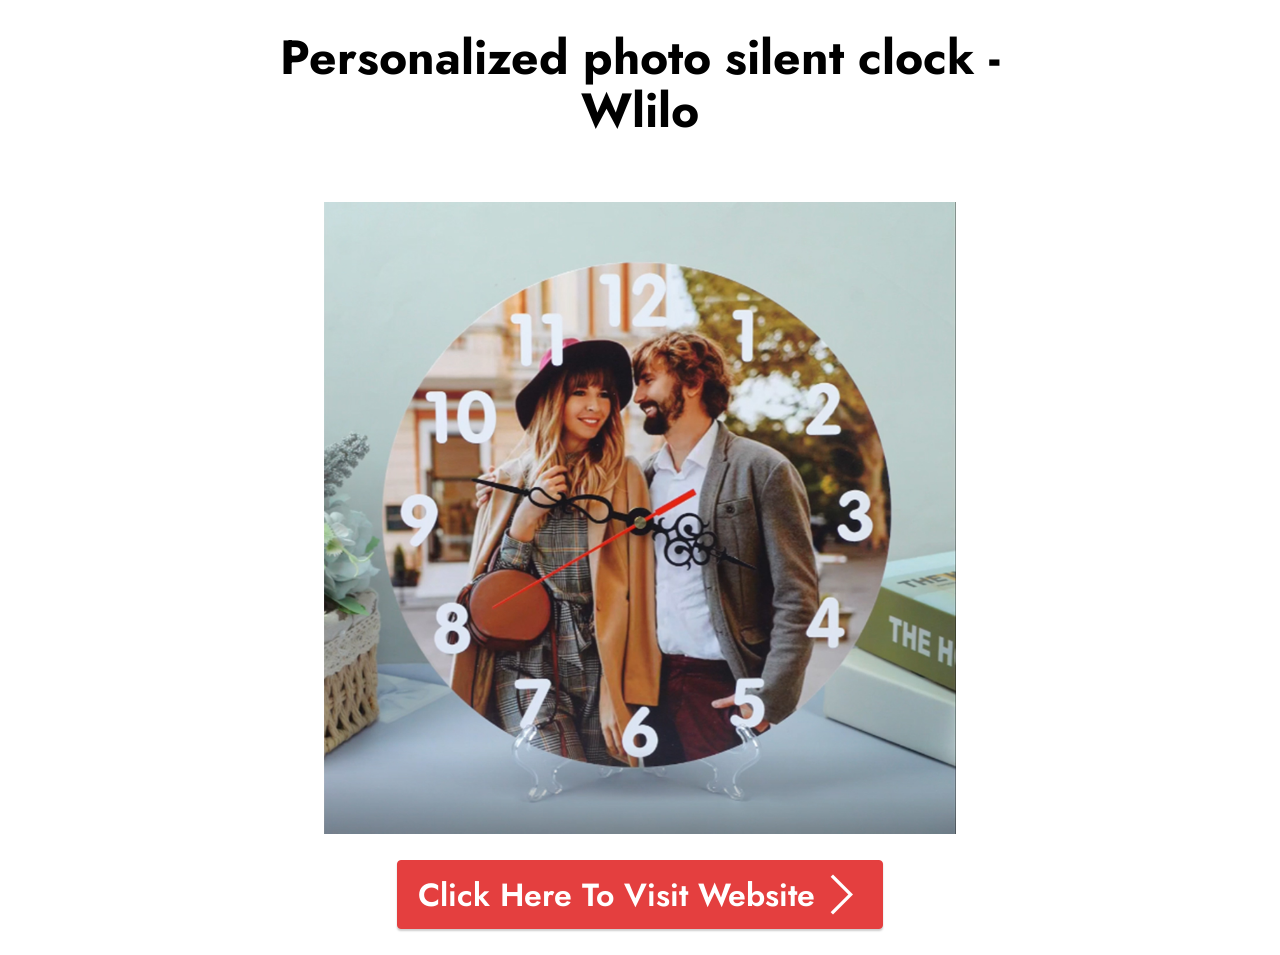
<file: index.html>
<!DOCTYPE html>
<html  >
<head>
  <!-- Site made with Mobirise Website Builder v5.8.14, https://mobirise.com -->
  <meta charset="UTF-8">
  <meta http-equiv="X-UA-Compatible" content="IE=edge">
  <meta name="generator" content="Mobirise v5.8.14, mobirise.com">
  <meta name="viewport" content="width=device-width, initial-scale=1, minimum-scale=1">
  <link rel="shortcut icon" href="assets/images/logo5.png" type="image/x-icon">
  <meta name="description" content="">
  
  
  <title>Home</title>
  <link rel="stylesheet" href="assets/web/assets/mobirise-icons2/mobirise2.css">
  <link rel="stylesheet" href="assets/bootstrap/css/bootstrap.min.css">
  <link rel="stylesheet" href="assets/bootstrap/css/bootstrap-grid.min.css">
  <link rel="stylesheet" href="assets/bootstrap/css/bootstrap-reboot.min.css">
  <link rel="stylesheet" href="assets/theme/css/style.css">
  <link rel="preload" href="https://fonts.googleapis.com/css?family=Jost:100,200,300,400,500,600,700,800,900,100i,200i,300i,400i,500i,600i,700i,800i,900i&display=swap" as="style" onload="this.onload=null;this.rel='stylesheet'">
  <noscript><link rel="stylesheet" href="https://fonts.googleapis.com/css?family=Jost:100,200,300,400,500,600,700,800,900,100i,200i,300i,400i,500i,600i,700i,800i,900i&display=swap"></noscript>
  <link rel="preload" as="style" href="assets/mobirise/css/mbr-additional.css"><link rel="stylesheet" href="assets/mobirise/css/mbr-additional.css" type="text/css">

  
  
  
</head>
<body>
  
  <section data-bs-version="5.1" class="info1 cid-tw03SV1Bgq" id="info1-0">
    

    
    
    <div class="align-center container">
        <div class="row justify-content-center">
            <div class="col-12 col-lg-8">
                <h3 class="mbr-section-title mb-4 mbr-fonts-style display-2"><strong>Personalized photo silent clock - Wlilo</strong></h3>
                
                
            </div>
        </div>
    </div>
</section>

<section data-bs-version="5.1" class="header10 cid-tw03XcA9qH" id="header10-1">

    

    
    

    <div class="align-center container-fluid">
        <div class="row justify-content-center">
            <div class="col-md-12 col-lg-9">
                
                
                
                <div class="image-wrap mt-4">
                    <a href="https://www.wlilo.com/SKU155"><img src="assets/images/willio.jpg
				" alt="Mobirise Website Builder" title=""></a>
                </div>
            </div>
        </div>
    </div>
</section>

<section data-bs-version="5.1" class="info3 cid-tw04Db3pDw" id="info3-2">

    

    
    

    <div class="container">
        <div class="row justify-content-center">
            <div class="card col-12 col-lg-10">
                <div class="card-wrapper">
                    <div class="card-box align-center">
                        
                        
                        <div class="mbr-section-btn mt-3"><a class="btn btn-secondary display-5" href="https://www.wlilo.com/SKU155"><span class="mobi-mbri mobi-mbri-arrow-next mbr-iconfont mbr-iconfont-btn"></span>Click Here To Visit Website</a></div>
                    </div>
                </div>
            </div>
        </div>
    </div>
  
  
</body>
</html>
</file>
<file: assets/web/assets/mobirise-icons2/mobirise2.css>
@font-face {
  font-family: 'Moririse2';
  font-display: swap;
  src:  url('mobirise2.eot?f2bix4');
  src:  url('mobirise2.eot?f2bix4#iefix') format('embedded-opentype'),
    url('mobirise2.ttf?f2bix4') format('truetype'),
    url('mobirise2.woff?f2bix4') format('woff'),
    url('mobirise2.svg?f2bix4#mobirise2') format('svg');
  font-weight: normal;
  font-style: normal;
}

[class^="mobi-"], [class*=" mobi-"] {
  /* use !important to prevent issues with browser extensions that change fonts */
  font-family: 'Moririse2' !important;
  speak: none;
  font-style: normal;
  font-weight: normal;
  font-variant: normal;
  text-transform: none;
  line-height: 1;

  /* Better Font Rendering =========== */
  -webkit-font-smoothing: antialiased;
  -moz-osx-font-smoothing: grayscale;
}

.mobi-mbri-add-submenu:before {
  content: "\e900";
}
.mobi-mbri-alert:before {
  content: "\e901";
}
.mobi-mbri-align-center:before {
  content: "\e902";
}
.mobi-mbri-align-justify:before {
  content: "\e903";
}
.mobi-mbri-align-left:before {
  content: "\e904";
}
.mobi-mbri-align-right:before {
  content: "\e905";
}
.mobi-mbri-android:before {
  content: "\e906";
}
.mobi-mbri-apple:before {
  content: "\e907";
}
.mobi-mbri-arrow-down:before {
  content: "\e908";
}
.mobi-mbri-arrow-next:before {
  content: "\e909";
}
.mobi-mbri-arrow-prev:before {
  content: "\e90a";
}
.mobi-mbri-arrow-up:before {
  content: "\e90b";
}
.mobi-mbri-bold:before {
  content: "\e90c";
}
.mobi-mbri-bookmark:before {
  content: "\e90d";
}
.mobi-mbri-bootstrap:before {
  content: "\e90e";
}
.mobi-mbri-briefcase:before {
  content: "\e90f";
}
.mobi-mbri-browse:before {
  content: "\e910";
}
.mobi-mbri-bulleted-list:before {
  content: "\e911";
}
.mobi-mbri-calendar:before {
  content: "\e912";
}
.mobi-mbri-camera:before {
  content: "\e913";
}
.mobi-mbri-cart-add:before {
  content: "\e914";
}
.mobi-mbri-cart-full:before {
  content: "\e915";
}
.mobi-mbri-cash:before {
  content: "\e916";
}
.mobi-mbri-change-style:before {
  content: "\e917";
}
.mobi-mbri-chat:before {
  content: "\e918";
}
.mobi-mbri-clock:before {
  content: "\e919";
}
.mobi-mbri-close:before {
  content: "\e91a";
}
.mobi-mbri-cloud:before {
  content: "\e91b";
}
.mobi-mbri-code:before {
  content: "\e91c";
}
.mobi-mbri-contact-form:before {
  content: "\e91d";
}
.mobi-mbri-credit-card:before {
  content: "\e91e";
}
.mobi-mbri-cursor-click:before {
  content: "\e91f";
}
.mobi-mbri-cust-feedback:before {
  content: "\e920";
}
.mobi-mbri-database:before {
  content: "\e921";
}
.mobi-mbri-delivery:before {
  content: "\e922";
}
.mobi-mbri-desktop:before {
  content: "\e923";
}
.mobi-mbri-devices:before {
  content: "\e924";
}
.mobi-mbri-down:before {
  content: "\e925";
}
.mobi-mbri-download-2:before {
  content: "\e926";
}
.mobi-mbri-download:before {
  content: "\e927";
}
.mobi-mbri-drag-n-drop-2:before {
  content: "\e928";
}
.mobi-mbri-drag-n-drop:before {
  content: "\e929";
}
.mobi-mbri-edit-2:before {
  content: "\e92a";
}
.mobi-mbri-edit:before {
  content: "\e92b";
}
.mobi-mbri-error:before {
  content: "\e92c";
}
.mobi-mbri-extension:before {
  content: "\e92d";
}
.mobi-mbri-features:before {
  content: "\e92e";
}
.mobi-mbri-file:before {
  content: "\e92f";
}
.mobi-mbri-flag:before {
  content: "\e930";
}
.mobi-mbri-folder:before {
  content: "\e931";
}
.mobi-mbri-gift:before {
  content: "\e932";
}
.mobi-mbri-github:before {
  content: "\e933";
}
.mobi-mbri-globe-2:before {
  content: "\e934";
}
.mobi-mbri-globe:before {
  content: "\e935";
}
.mobi-mbri-growing-chart:before {
  content: "\e936";
}
.mobi-mbri-hearth:before {
  content: "\e937";
}
.mobi-mbri-help:before {
  content: "\e938";
}
.mobi-mbri-home:before {
  content: "\e939";
}
.mobi-mbri-hot-cup:before {
  content: "\e93a";
}
.mobi-mbri-idea:before {
  content: "\e93b";
}
.mobi-mbri-image-gallery:before {
  content: "\e93c";
}
.mobi-mbri-image-slider:before {
  content: "\e93d";
}
.mobi-mbri-info:before {
  content: "\e93e";
}
.mobi-mbri-italic:before {
  content: "\e93f";
}
.mobi-mbri-key:before {
  content: "\e940";
}
.mobi-mbri-laptop:before {
  content: "\e941";
}
.mobi-mbri-layers:before {
  content: "\e942";
}
.mobi-mbri-left-right:before {
  content: "\e943";
}
.mobi-mbri-left:before {
  content: "\e944";
}
.mobi-mbri-letter:before {
  content: "\e945";
}
.mobi-mbri-like:before {
  content: "\e946";
}
.mobi-mbri-link:before {
  content: "\e947";
}
.mobi-mbri-lock:before {
  content: "\e948";
}
.mobi-mbri-login:before {
  content: "\e949";
}
.mobi-mbri-logout:before {
  content: "\e94a";
}
.mobi-mbri-magic-stick:before {
  content: "\e94b";
}
.mobi-mbri-map-pin:before {
  content: "\e94c";
}
.mobi-mbri-menu:before {
  content: "\e94d";
}
.mobi-mbri-mobile-2:before {
  content: "\e94e";
}
.mobi-mbri-mobile-horizontal:before {
  content: "\e94f";
}
.mobi-mbri-mobile:before {
  content: "\e950";
}
.mobi-mbri-mobirise:before {
  content: "\e951";
}
.mobi-mbri-more-horizontal:before {
  content: "\e952";
}
.mobi-mbri-more-vertical:before {
  content: "\e953";
}
.mobi-mbri-music:before {
  content: "\e954";
}
.mobi-mbri-new-file:before {
  content: "\e955";
}
.mobi-mbri-numbered-list:before {
  content: "\e956";
}
.mobi-mbri-opened-folder:before {
  content: "\e957";
}
.mobi-mbri-pages:before {
  content: "\e958";
}
.mobi-mbri-paper-plane:before {
  content: "\e959";
}
.mobi-mbri-paperclip:before {
  content: "\e95a";
}
.mobi-mbri-phone:before {
  content: "\e95b";
}
.mobi-mbri-photo:before {
  content: "\e95c";
}
.mobi-mbri-photos:before {
  content: "\e95d";
}
.mobi-mbri-pin:before {
  content: "\e95e";
}
.mobi-mbri-play:before {
  content: "\e95f";
}
.mobi-mbri-plus:before {
  content: "\e960";
}
.mobi-mbri-preview:before {
  content: "\e961";
}
.mobi-mbri-print:before {
  content: "\e962";
}
.mobi-mbri-protect:before {
  content: "\e963";
}
.mobi-mbri-question:before {
  content: "\e964";
}
.mobi-mbri-quote-left:before {
  content: "\e965";
}
.mobi-mbri-quote-right:before {
  content: "\e966";
}
.mobi-mbri-redo:before {
  content: "\e967";
}
.mobi-mbri-refresh:before {
  content: "\e968";
}
.mobi-mbri-responsive-2:before {
  content: "\e969";
}
.mobi-mbri-responsive:before {
  content: "\e96a";
}
.mobi-mbri-right:before {
  content: "\e96b";
}
.mobi-mbri-rocket:before {
  content: "\e96c";
}
.mobi-mbri-sad-face:before {
  content: "\e96d";
}
.mobi-mbri-sale:before {
  content: "\e96e";
}
.mobi-mbri-save:before {
  content: "\e96f";
}
.mobi-mbri-search:before {
  content: "\e970";
}
.mobi-mbri-setting-2:before {
  content: "\e971";
}
.mobi-mbri-setting-3:before {
  content: "\e972";
}
.mobi-mbri-setting:before {
  content: "\e973";
}
.mobi-mbri-share:before {
  content: "\e974";
}
.mobi-mbri-shopping-bag:before {
  content: "\e975";
}
.mobi-mbri-shopping-basket:before {
  content: "\e976";
}
.mobi-mbri-shopping-cart:before {
  content: "\e977";
}
.mobi-mbri-sites:before {
  content: "\e978";
}
.mobi-mbri-smile-face:before {
  content: "\e979";
}
.mobi-mbri-speed:before {
  content: "\e97a";
}
.mobi-mbri-star:before {
  content: "\e97b";
}
.mobi-mbri-success:before {
  content: "\e97c";
}
.mobi-mbri-sun:before {
  content: "\e97d";
}
.mobi-mbri-sun2:before {
  content: "\e97e";
}
.mobi-mbri-tablet-vertical:before {
  content: "\e97f";
}
.mobi-mbri-tablet:before {
  content: "\e980";
}
.mobi-mbri-target:before {
  content: "\e981";
}
.mobi-mbri-timer:before {
  content: "\e982";
}
.mobi-mbri-to-ftp:before {
  content: "\e983";
}
.mobi-mbri-to-local-drive:before {
  content: "\e984";
}
.mobi-mbri-touch-swipe:before {
  content: "\e985";
}
.mobi-mbri-touch:before {
  content: "\e986";
}
.mobi-mbri-trash:before {
  content: "\e987";
}
.mobi-mbri-underline:before {
  content: "\e988";
}
.mobi-mbri-undo:before {
  content: "\e989";
}
.mobi-mbri-unlink:before {
  content: "\e98a";
}
.mobi-mbri-unlock:before {
  content: "\e98b";
}
.mobi-mbri-up-down:before {
  content: "\e98c";
}
.mobi-mbri-up:before {
  content: "\e98d";
}
.mobi-mbri-update:before {
  content: "\e98e";
}
.mobi-mbri-upload-2:before {
  content: "\e98f";
}
.mobi-mbri-upload:before {
  content: "\e990";
}
.mobi-mbri-user-2:before {
  content: "\e991";
}
.mobi-mbri-user:before {
  content: "\e992";
}
.mobi-mbri-users:before {
  content: "\e993";
}
.mobi-mbri-video-play:before {
  content: "\e994";
}
.mobi-mbri-video:before {
  content: "\e995";
}
.mobi-mbri-watch:before {
  content: "\e996";
}
.mobi-mbri-website-theme-2:before {
  content: "\e997";
}
.mobi-mbri-website-theme:before {
  content: "\e998";
}
.mobi-mbri-wifi:before {
  content: "\e999";
}
.mobi-mbri-windows:before {
  content: "\e99a";
}
.mobi-mbri-zoom-in:before {
  content: "\e99b";
}
.mobi-mbri-zoom-out:before {
  content: "\e99c";
}
</file>
<file: assets/theme/css/style.css>
@charset "UTF-8";
section {
  background-color: #ffffff;
}

body {
  font-style: normal;
  line-height: 1.5;
  font-weight: 400;
  color: #232323;
  position: relative;
}

button {
  background-color: transparent;
  border-color: transparent;
}

section,
.container,
.container-fluid {
  position: relative;
  word-wrap: break-word;
}

a.mbr-iconfont:hover {
  text-decoration: none;
}

.article .lead p,
.article .lead ul,
.article .lead ol,
.article .lead pre,
.article .lead blockquote {
  margin-bottom: 0;
}

a {
  font-style: normal;
  font-weight: 400;
  cursor: pointer;
}
a, a:hover {
  text-decoration: none;
}

.mbr-section-title {
  font-style: normal;
  line-height: 1.3;
}

.mbr-section-subtitle {
  line-height: 1.3;
}

.mbr-text {
  font-style: normal;
  line-height: 1.7;
}

h1,
h2,
h3,
h4,
h5,
h6,
.display-1,
.display-2,
.display-4,
.display-5,
.display-7,
span,
p,
a {
  line-height: 1;
  word-break: break-word;
  word-wrap: break-word;
  font-weight: 400;
}

b,
strong {
  font-weight: bold;
}

input:-webkit-autofill, input:-webkit-autofill:hover, input:-webkit-autofill:focus, input:-webkit-autofill:active {
  transition-delay: 9999s;
  -webkit-transition-property: background-color, color;
  transition-property: background-color, color;
}

textarea[type=hidden] {
  display: none;
}

section {
  background-position: 50% 50%;
  background-repeat: no-repeat;
  background-size: cover;
}
section .mbr-background-video,
section .mbr-background-video-preview {
  position: absolute;
  bottom: 0;
  left: 0;
  right: 0;
  top: 0;
}

.hidden {
  visibility: hidden;
}

.mbr-z-index20 {
  z-index: 20;
}

/*! Base colors */
.mbr-white {
  color: #ffffff;
}

.mbr-black {
  color: #111111;
}

.mbr-bg-white {
  background-color: #ffffff;
}

.mbr-bg-black {
  background-color: #000000;
}

/*! Text-aligns */
.align-left {
  text-align: left;
}

.align-center {
  text-align: center;
}

.align-right {
  text-align: right;
}

/*! Font-weight  */
.mbr-light {
  font-weight: 300;
}

.mbr-regular {
  font-weight: 400;
}

.mbr-semibold {
  font-weight: 500;
}

.mbr-bold {
  font-weight: 700;
}

/*! Media  */
.media-content {
  flex-basis: 100%;
}

.media-container-row {
  display: flex;
  flex-direction: row;
  flex-wrap: wrap;
  justify-content: center;
  align-content: center;
  align-items: start;
}
.media-container-row .media-size-item {
  width: 400px;
}

.media-container-column {
  display: flex;
  flex-direction: column;
  flex-wrap: wrap;
  justify-content: center;
  align-content: center;
  align-items: stretch;
}
.media-container-column > * {
  width: 100%;
}

@media (min-width: 992px) {
  .media-container-row {
    flex-wrap: nowrap;
  }
}
figure {
  margin-bottom: 0;
  overflow: hidden;
}

figure[mbr-media-size] {
  transition: width 0.1s;
}

img,
iframe {
  display: block;
  width: 100%;
}

.card {
  background-color: transparent;
  border: none;
}

.card-box {
  width: 100%;
}

.card-img {
  text-align: center;
  flex-shrink: 0;
  -webkit-flex-shrink: 0;
}

.media {
  max-width: 100%;
  margin: 0 auto;
}

.mbr-figure {
  align-self: center;
}

.media-container > div {
  max-width: 100%;
}

.mbr-figure img,
.card-img img {
  width: 100%;
}

@media (max-width: 991px) {
  .media-size-item {
    width: auto !important;
  }

  .media {
    width: auto;
  }

  .mbr-figure {
    width: 100% !important;
  }
}
/*! Buttons */
.mbr-section-btn {
  margin-left: -0.6rem;
  margin-right: -0.6rem;
  font-size: 0;
}

.btn {
  font-weight: 600;
  border-width: 1px;
  font-style: normal;
  margin: 0.6rem 0.6rem;
  white-space: normal;
  transition: all 0.2s ease-in-out;
  display: inline-flex;
  align-items: center;
  justify-content: center;
  word-break: break-word;
}

.btn-sm {
  font-weight: 600;
  letter-spacing: 0px;
  transition: all 0.3s ease-in-out;
}

.btn-md {
  font-weight: 600;
  letter-spacing: 0px;
  transition: all 0.3s ease-in-out;
}

.btn-lg {
  font-weight: 600;
  letter-spacing: 0px;
  transition: all 0.3s ease-in-out;
}

.btn-form {
  margin: 0;
}
.btn-form:hover {
  cursor: pointer;
}

nav .mbr-section-btn {
  margin-left: 0rem;
  margin-right: 0rem;
}

/*! Btn icon margin */
.btn .mbr-iconfont,
.btn.btn-sm .mbr-iconfont {
  order: 1;
  cursor: pointer;
  margin-left: 0.5rem;
  vertical-align: sub;
}

.btn.btn-md .mbr-iconfont,
.btn.btn-md .mbr-iconfont {
  margin-left: 0.8rem;
}

.mbr-regular {
  font-weight: 400;
}

.mbr-semibold {
  font-weight: 500;
}

.mbr-bold {
  font-weight: 700;
}

[type=submit] {
  -webkit-appearance: none;
}

/*! Full-screen */
.mbr-fullscreen .mbr-overlay {
  min-height: 100vh;
}

.mbr-fullscreen {
  display: flex;
  display: -moz-flex;
  display: -ms-flex;
  display: -o-flex;
  align-items: center;
  min-height: 100vh;
  padding-top: 3rem;
  padding-bottom: 3rem;
}

/*! Map */
.map {
  height: 25rem;
  position: relative;
}
.map iframe {
  width: 100%;
  height: 100%;
}

/*! Scroll to top arrow */
.mbr-arrow-up {
  bottom: 25px;
  right: 90px;
  position: fixed;
  text-align: right;
  z-index: 5000;
  color: #ffffff;
  font-size: 22px;
}

.mbr-arrow-up a {
  background: rgba(0, 0, 0, 0.2);
  border-radius: 50%;
  color: #fff;
  display: inline-block;
  height: 60px;
  width: 60px;
  border: 2px solid #fff;
  outline-style: none !important;
  position: relative;
  text-decoration: none;
  transition: all 0.3s ease-in-out;
  cursor: pointer;
  text-align: center;
}
.mbr-arrow-up a:hover {
  background-color: rgba(0, 0, 0, 0.4);
}
.mbr-arrow-up a i {
  line-height: 60px;
}

.mbr-arrow-up-icon {
  display: block;
  color: #fff;
}

.mbr-arrow-up-icon::before {
  content: "›";
  display: inline-block;
  font-family: serif;
  font-size: 22px;
  line-height: 1;
  font-style: normal;
  position: relative;
  top: 6px;
  left: -4px;
  transform: rotate(-90deg);
}

/*! Arrow Down */
.mbr-arrow {
  position: absolute;
  bottom: 45px;
  left: 50%;
  width: 60px;
  height: 60px;
  cursor: pointer;
  background-color: rgba(80, 80, 80, 0.5);
  border-radius: 50%;
  transform: translateX(-50%);
}
@media (max-width: 767px) {
  .mbr-arrow {
    display: none;
  }
}
.mbr-arrow > a {
  display: inline-block;
  text-decoration: none;
  outline-style: none;
  -webkit-animation: arrowdown 1.7s ease-in-out infinite;
          animation: arrowdown 1.7s ease-in-out infinite;
  color: #ffffff;
}
.mbr-arrow > a > i {
  position: absolute;
  top: -2px;
  left: 15px;
  font-size: 2rem;
}

#scrollToTop a i::before {
  content: "";
  position: absolute;
  display: block;
  border-bottom: 2.5px solid #fff;
  border-left: 2.5px solid #fff;
  width: 27.8%;
  height: 27.8%;
  left: 50%;
  top: 51%;
  transform: translateY(-30%) translateX(-50%) rotate(135deg);
}

@keyframes arrowdown {
  0% {
    transform: translateY(0px);
  }
  50% {
    transform: translateY(-5px);
  }
  100% {
    transform: translateY(0px);
  }
}
@-webkit-keyframes arrowdown {
  0% {
    transform: translateY(0px);
  }
  50% {
    transform: translateY(-5px);
  }
  100% {
    transform: translateY(0px);
  }
}
@media (max-width: 500px) {
  .mbr-arrow-up {
    left: 0;
    right: 0;
    text-align: center;
  }
}
/*Gradients animation*/
@keyframes gradient-animation {
  from {
    background-position: 0% 100%;
    -webkit-animation-timing-function: ease-in-out;
            animation-timing-function: ease-in-out;
  }
  to {
    background-position: 100% 0%;
    -webkit-animation-timing-function: ease-in-out;
            animation-timing-function: ease-in-out;
  }
}
@-webkit-keyframes gradient-animation {
  from {
    background-position: 0% 100%;
    -webkit-animation-timing-function: ease-in-out;
            animation-timing-function: ease-in-out;
  }
  to {
    background-position: 100% 0%;
    -webkit-animation-timing-function: ease-in-out;
            animation-timing-function: ease-in-out;
  }
}
.bg-gradient {
  background-size: 200% 200%;
  animation: gradient-animation 5s infinite alternate;
  -webkit-animation: gradient-animation 5s infinite alternate;
}

.menu .navbar-brand {
  display: -webkit-flex;
}
.menu .navbar-brand span {
  display: flex;
  display: -webkit-flex;
}
.menu .navbar-brand .navbar-caption-wrap {
  display: -webkit-flex;
}
.menu .navbar-brand .navbar-logo img {
  display: -webkit-flex;
  width: auto;
}
@media (min-width: 768px) and (max-width: 991px) {
  .menu .navbar-toggleable-sm .navbar-nav {
    display: -ms-flexbox;
  }
}
@media (max-width: 991px) {
  .menu .navbar-collapse {
    max-height: 93.5vh;
  }
  .menu .navbar-collapse.show {
    overflow: auto;
  }
}
@media (min-width: 992px) {
  .menu .navbar-nav.nav-dropdown {
    display: -webkit-flex;
  }
  .menu .navbar-toggleable-sm .navbar-collapse {
    display: -webkit-flex !important;
  }
  .menu .collapsed .navbar-collapse {
    max-height: 93.5vh;
  }
  .menu .collapsed .navbar-collapse.show {
    overflow: auto;
  }
}
@media (max-width: 767px) {
  .menu .navbar-collapse {
    max-height: 80vh;
  }
}

.nav-link .mbr-iconfont {
  margin-right: 0.5rem;
}

.navbar {
  display: -webkit-flex;
  -webkit-flex-wrap: wrap;
  -webkit-align-items: center;
  -webkit-justify-content: space-between;
}

.navbar-collapse {
  -webkit-flex-basis: 100%;
  -webkit-flex-grow: 1;
  -webkit-align-items: center;
}

.nav-dropdown .link {
  padding: 0.667em 1.667em !important;
  margin: 0 !important;
}

.nav {
  display: -webkit-flex;
  -webkit-flex-wrap: wrap;
}

.row {
  display: -webkit-flex;
  -webkit-flex-wrap: wrap;
}

.justify-content-center {
  -webkit-justify-content: center;
}

.form-inline {
  display: -webkit-flex;
}

.card-wrapper {
  -webkit-flex: 1;
}

.carousel-control {
  z-index: 10;
  display: -webkit-flex;
}

.carousel-controls {
  display: -webkit-flex;
}

.media {
  display: -webkit-flex;
}

.form-group:focus {
  outline: none;
}

.jq-selectbox__select {
  padding: 7px 0;
  position: relative;
}

.jq-selectbox__dropdown {
  overflow: hidden;
  border-radius: 10px;
  position: absolute;
  top: 100%;
  left: 0 !important;
  width: 100% !important;
}

.jq-selectbox__trigger-arrow {
  right: 0;
  transform: translateY(-50%);
}

.jq-selectbox li {
  padding: 1.07em 0.5em;
}

input[type=range] {
  padding-left: 0 !important;
  padding-right: 0 !important;
}

.modal-dialog,
.modal-content {
  height: 100%;
}

.modal-dialog .carousel-inner {
  height: calc(100vh - 1.75rem);
}
@media (max-width: 575px) {
  .modal-dialog .carousel-inner {
    height: calc(100vh - 1rem);
  }
}

.carousel-item {
  text-align: center;
}

.carousel-item img {
  margin: auto;
}

.navbar-toggler {
  align-self: flex-start;
  padding: 0.25rem 0.75rem;
  font-size: 1.25rem;
  line-height: 1;
  background: transparent;
  border: 1px solid transparent;
  border-radius: 0.25rem;
}

.navbar-toggler:focus,
.navbar-toggler:hover {
  text-decoration: none;
  box-shadow: none;
}

.navbar-toggler-icon {
  display: inline-block;
  width: 1.5em;
  height: 1.5em;
  vertical-align: middle;
  content: "";
  background: no-repeat center center;
  background-size: 100% 100%;
}

.navbar-toggler-left {
  position: absolute;
  left: 1rem;
}

.navbar-toggler-right {
  position: absolute;
  right: 1rem;
}

.card-img {
  width: auto;
}

.menu .navbar.collapsed:not(.beta-menu) {
  flex-direction: column;
}

.carousel-item.active,
.carousel-item-next,
.carousel-item-prev {
  display: flex;
}

.note-air-layout .dropup .dropdown-menu,
.note-air-layout .navbar-fixed-bottom .dropdown .dropdown-menu {
  bottom: initial !important;
}

html,
body {
  height: auto;
  min-height: 100vh;
}

.dropup .dropdown-toggle::after {
  display: none;
}

.form-asterisk {
  font-family: initial;
  position: absolute;
  top: -2px;
  font-weight: normal;
}

.form-control-label {
  position: relative;
  cursor: pointer;
  margin-bottom: 0.357em;
  padding: 0;
}

.alert {
  color: #ffffff;
  border-radius: 0;
  border: 0;
  font-size: 1.1rem;
  line-height: 1.5;
  margin-bottom: 1.875rem;
  padding: 1.25rem;
  position: relative;
  text-align: center;
}
.alert.alert-form::after {
  background-color: inherit;
  bottom: -7px;
  content: "";
  display: block;
  height: 14px;
  left: 50%;
  margin-left: -7px;
  position: absolute;
  transform: rotate(45deg);
  width: 14px;
}

.form-control {
  background-color: #ffffff;
  background-clip: border-box;
  color: #232323;
  line-height: 1rem !important;
  height: auto;
  padding: 0.6rem 1.2rem;
  transition: border-color 0.25s ease 0s;
  border: 1px solid transparent !important;
  border-radius: 4px;
  box-shadow: rgba(0, 0, 0, 0.07) 0px 1px 1px 0px, rgba(0, 0, 0, 0.07) 0px 1px 3px 0px, rgba(0, 0, 0, 0.03) 0px 0px 0px 1px;
}
.form-active .form-control:invalid {
  border-color: red;
}

form .row {
  margin-left: -0.6rem;
  margin-right: -0.6rem;
}
form .row [class*=col] {
  padding-left: 0.6rem;
  padding-right: 0.6rem;
}

form .mbr-section-btn {
  margin: 0;
  padding-left: 0.6rem;
  padding-right: 0.6rem;
}

form .btn {
  display: flex;
  padding: 0.6rem 1.2rem;
  margin: 0;
}

form .form-check-input {
  margin-top: 0.5;
}

textarea.form-control {
  line-height: 1.5rem !important;
}

.form-group {
  margin-bottom: 1.2rem;
}

.form-control,
form .btn {
  min-height: 48px;
}

.gdpr-block label span.textGDPR input[name=gdpr] {
  top: 7px;
}

.form-control:focus {
  box-shadow: none;
}

:focus {
  outline: none;
}

.mbr-overlay {
  background-color: #000;
  bottom: 0;
  left: 0;
  opacity: 0.5;
  position: absolute;
  right: 0;
  top: 0;
  z-index: 0;
  pointer-events: none;
}

blockquote {
  font-style: italic;
  padding: 3rem;
  font-size: 1.09rem;
  position: relative;
  border-left: 3px solid;
}

ul,
ol,
pre,
blockquote {
  margin-bottom: 2.3125rem;
}

.mt-4 {
  margin-top: 2rem !important;
}

.mb-4 {
  margin-bottom: 2rem !important;
}

@media (min-width: 992px) {
  .container {
    padding-left: 16px;
    padding-right: 16px;
  }

  .row {
    margin-left: -16px;
    margin-right: -16px;
  }
  .row > [class*=col] {
    padding-left: 16px;
    padding-right: 16px;
  }
}
@media (min-width: 768px) {
  .container-fluid {
    padding-left: 32px;
    padding-right: 32px;
  }
}
@media (min-width: 768px) and (max-width: 991px) {
  .mbr-container {
    padding-left: 32px;
    padding-right: 32px;
  }
}
@media (max-width: 767px) {
  .mbr-container {
    padding-left: 16px;
    padding-right: 16px;
  }
}
.card-wrapper,
.item-wrapper {
  overflow: hidden;
}

.app-video-wrapper > img {
  opacity: 1;
}

.item {
  position: relative;
}

.dropdown-menu .dropdown-menu {
  left: 100%;
}

.dropdown-item + .dropdown-menu {
  display: none;
}

.dropdown-item:hover + .dropdown-menu,
.dropdown-menu:hover {
  display: block;
}

@media (min-aspect-ratio: 16/9) {
  .mbr-video-foreground {
    height: 300% !important;
    top: -100% !important;
  }
}
@media (max-aspect-ratio: 16/9) {
  .mbr-video-foreground {
    width: 300% !important;
    left: -100% !important;
  }
}.engine {
	position: absolute;
	text-indent: -2400px;
	text-align: center;
	padding: 0;
	top: 0;
	left: -2400px;
}
</file>
<file: assets/mobirise/css/mbr-additional.css>
body {
  font-family: Jost;
}
.display-1 {
  font-family: 'Jost', sans-serif;
  font-size: 4.6rem;
  line-height: 1.1;
}
.display-1 > .mbr-iconfont {
  font-size: 5.75rem;
}
.display-2 {
  font-family: 'Jost', sans-serif;
  font-size: 3rem;
  line-height: 1.1;
}
.display-2 > .mbr-iconfont {
  font-size: 3.75rem;
}
.display-4 {
  font-family: 'Jost', sans-serif;
  font-size: 1.1rem;
  line-height: 1.5;
}
.display-4 > .mbr-iconfont {
  font-size: 1.375rem;
}
.display-5 {
  font-family: 'Jost', sans-serif;
  font-size: 2rem;
  line-height: 1.5;
}
.display-5 > .mbr-iconfont {
  font-size: 2.5rem;
}
.display-7 {
  font-family: 'Jost', sans-serif;
  font-size: 1.2rem;
  line-height: 1.5;
}
.display-7 > .mbr-iconfont {
  font-size: 1.5rem;
}
/* ---- Fluid typography for mobile devices ---- */
/* 1.4 - font scale ratio ( bootstrap == 1.42857 ) */
/* 100vw - current viewport width */
/* (48 - 20)  48 == 48rem == 768px, 20 == 20rem == 320px(minimal supported viewport) */
/* 0.65 - min scale variable, may vary */
@media (max-width: 992px) {
  .display-1 {
    font-size: 3.68rem;
  }
}
@media (max-width: 768px) {
  .display-1 {
    font-size: 3.22rem;
    font-size: calc( 2.26rem + (4.6 - 2.26) * ((100vw - 20rem) / (48 - 20)));
    line-height: calc( 1.1 * (2.26rem + (4.6 - 2.26) * ((100vw - 20rem) / (48 - 20))));
  }
  .display-2 {
    font-size: 2.4rem;
    font-size: calc( 1.7rem + (3 - 1.7) * ((100vw - 20rem) / (48 - 20)));
    line-height: calc( 1.3 * (1.7rem + (3 - 1.7) * ((100vw - 20rem) / (48 - 20))));
  }
  .display-4 {
    font-size: 0.88rem;
    font-size: calc( 1.0350000000000001rem + (1.1 - 1.0350000000000001) * ((100vw - 20rem) / (48 - 20)));
    line-height: calc( 1.4 * (1.0350000000000001rem + (1.1 - 1.0350000000000001) * ((100vw - 20rem) / (48 - 20))));
  }
  .display-5 {
    font-size: 1.6rem;
    font-size: calc( 1.35rem + (2 - 1.35) * ((100vw - 20rem) / (48 - 20)));
    line-height: calc( 1.4 * (1.35rem + (2 - 1.35) * ((100vw - 20rem) / (48 - 20))));
  }
  .display-7 {
    font-size: 0.96rem;
    font-size: calc( 1.07rem + (1.2 - 1.07) * ((100vw - 20rem) / (48 - 20)));
    line-height: calc( 1.4 * (1.07rem + (1.2 - 1.07) * ((100vw - 20rem) / (48 - 20))));
  }
}
/* Buttons */
.btn {
  padding: 0.6rem 1.2rem;
  border-radius: 4px;
}
.btn-sm {
  padding: 0.6rem 1.2rem;
  border-radius: 4px;
}
.btn-md {
  padding: 0.6rem 1.2rem;
  border-radius: 4px;
}
.btn-lg {
  padding: 1rem 2.6rem;
  border-radius: 4px;
}
.bg-primary {
  background-color: #6592e6 !important;
}
.bg-success {
  background-color: #40b0bf !important;
}
.bg-info {
  background-color: #47b5ed !important;
}
.bg-warning {
  background-color: #ffe161 !important;
}
.bg-danger {
  background-color: #ff9966 !important;
}
.btn-primary,
.btn-primary:active {
  background-color: #6592e6 !important;
  border-color: #6592e6 !important;
  color: #ffffff !important;
  box-shadow: 0 2px 2px 0 rgba(0, 0, 0, 0.2);
}
.btn-primary:hover,
.btn-primary:focus,
.btn-primary.focus,
.btn-primary.active {
  color: #ffffff !important;
  background-color: #2260d2 !important;
  border-color: #2260d2 !important;
  box-shadow: 0 2px 5px 0 rgba(0, 0, 0, 0.2);
}
.btn-primary.disabled,
.btn-primary:disabled {
  color: #ffffff !important;
  background-color: #2260d2 !important;
  border-color: #2260d2 !important;
}
.btn-secondary,
.btn-secondary:active {
  background-color: #e43f3f !important;
  border-color: #e43f3f !important;
  color: #ffffff !important;
  box-shadow: 0 2px 2px 0 rgba(0, 0, 0, 0.2);
}
.btn-secondary:hover,
.btn-secondary:focus,
.btn-secondary.focus,
.btn-secondary.active {
  color: #ffffff !important;
  background-color: #b31919 !important;
  border-color: #b31919 !important;
  box-shadow: 0 2px 5px 0 rgba(0, 0, 0, 0.2);
}
.btn-secondary.disabled,
.btn-secondary:disabled {
  color: #ffffff !important;
  background-color: #b31919 !important;
  border-color: #b31919 !important;
}
.btn-info,
.btn-info:active {
  background-color: #47b5ed !important;
  border-color: #47b5ed !important;
  color: #ffffff !important;
  box-shadow: 0 2px 2px 0 rgba(0, 0, 0, 0.2);
}
.btn-info:hover,
.btn-info:focus,
.btn-info.focus,
.btn-info.active {
  color: #ffffff !important;
  background-color: #148cca !important;
  border-color: #148cca !important;
  box-shadow: 0 2px 5px 0 rgba(0, 0, 0, 0.2);
}
.btn-info.disabled,
.btn-info:disabled {
  color: #ffffff !important;
  background-color: #148cca !important;
  border-color: #148cca !important;
}
.btn-success,
.btn-success:active {
  background-color: #40b0bf !important;
  border-color: #40b0bf !important;
  color: #ffffff !important;
  box-shadow: 0 2px 2px 0 rgba(0, 0, 0, 0.2);
}
.btn-success:hover,
.btn-success:focus,
.btn-success.focus,
.btn-success.active {
  color: #ffffff !important;
  background-color: #2a747e !important;
  border-color: #2a747e !important;
  box-shadow: 0 2px 5px 0 rgba(0, 0, 0, 0.2);
}
.btn-success.disabled,
.btn-success:disabled {
  color: #ffffff !important;
  background-color: #2a747e !important;
  border-color: #2a747e !important;
}
.btn-warning,
.btn-warning:active {
  background-color: #ffe161 !important;
  border-color: #ffe161 !important;
  color: #614f00 !important;
  box-shadow: 0 2px 2px 0 rgba(0, 0, 0, 0.2);
}
.btn-warning:hover,
.btn-warning:focus,
.btn-warning.focus,
.btn-warning.active {
  color: #0a0800 !important;
  background-color: #ffd10a !important;
  border-color: #ffd10a !important;
  box-shadow: 0 2px 5px 0 rgba(0, 0, 0, 0.2);
}
.btn-warning.disabled,
.btn-warning:disabled {
  color: #614f00 !important;
  background-color: #ffd10a !important;
  border-color: #ffd10a !important;
}
.btn-danger,
.btn-danger:active {
  background-color: #ff9966 !important;
  border-color: #ff9966 !important;
  color: #ffffff !important;
  box-shadow: 0 2px 2px 0 rgba(0, 0, 0, 0.2);
}
.btn-danger:hover,
.btn-danger:focus,
.btn-danger.focus,
.btn-danger.active {
  color: #ffffff !important;
  background-color: #ff5f0f !important;
  border-color: #ff5f0f !important;
  box-shadow: 0 2px 5px 0 rgba(0, 0, 0, 0.2);
}
.btn-danger.disabled,
.btn-danger:disabled {
  color: #ffffff !important;
  background-color: #ff5f0f !important;
  border-color: #ff5f0f !important;
}
.btn-white,
.btn-white:active {
  background-color: #fafafa !important;
  border-color: #fafafa !important;
  color: #7a7a7a !important;
  box-shadow: 0 2px 2px 0 rgba(0, 0, 0, 0.2);
}
.btn-white:hover,
.btn-white:focus,
.btn-white.focus,
.btn-white.active {
  color: #4f4f4f !important;
  background-color: #cfcfcf !important;
  border-color: #cfcfcf !important;
  box-shadow: 0 2px 5px 0 rgba(0, 0, 0, 0.2);
}
.btn-white.disabled,
.btn-white:disabled {
  color: #7a7a7a !important;
  background-color: #cfcfcf !important;
  border-color: #cfcfcf !important;
}
.btn-black,
.btn-black:active {
  background-color: #232323 !important;
  border-color: #232323 !important;
  color: #ffffff !important;
  box-shadow: 0 2px 2px 0 rgba(0, 0, 0, 0.2);
}
.btn-black:hover,
.btn-black:focus,
.btn-black.focus,
.btn-black.active {
  color: #ffffff !important;
  background-color: #000000 !important;
  border-color: #000000 !important;
  box-shadow: 0 2px 5px 0 rgba(0, 0, 0, 0.2);
}
.btn-black.disabled,
.btn-black:disabled {
  color: #ffffff !important;
  background-color: #000000 !important;
  border-color: #000000 !important;
}
.btn-primary-outline,
.btn-primary-outline:active {
  background-color: transparent !important;
  border-color: transparent;
  color: #6592e6;
}
.btn-primary-outline:hover,
.btn-primary-outline:focus,
.btn-primary-outline.focus,
.btn-primary-outline.active {
  color: #2260d2 !important;
  background-color: transparent!important;
  border-color: transparent!important;
  box-shadow: none!important;
}
.btn-primary-outline.disabled,
.btn-primary-outline:disabled {
  color: #ffffff !important;
  background-color: #6592e6 !important;
  border-color: #6592e6 !important;
}
.btn-secondary-outline,
.btn-secondary-outline:active {
  background-color: transparent !important;
  border-color: transparent;
  color: #e43f3f;
}
.btn-secondary-outline:hover,
.btn-secondary-outline:focus,
.btn-secondary-outline.focus,
.btn-secondary-outline.active {
  color: #b31919 !important;
  background-color: transparent!important;
  border-color: transparent!important;
  box-shadow: none!important;
}
.btn-secondary-outline.disabled,
.btn-secondary-outline:disabled {
  color: #ffffff !important;
  background-color: #e43f3f !important;
  border-color: #e43f3f !important;
}
.btn-info-outline,
.btn-info-outline:active {
  background-color: transparent !important;
  border-color: transparent;
  color: #47b5ed;
}
.btn-info-outline:hover,
.btn-info-outline:focus,
.btn-info-outline.focus,
.btn-info-outline.active {
  color: #148cca !important;
  background-color: transparent!important;
  border-color: transparent!important;
  box-shadow: none!important;
}
.btn-info-outline.disabled,
.btn-info-outline:disabled {
  color: #ffffff !important;
  background-color: #47b5ed !important;
  border-color: #47b5ed !important;
}
.btn-success-outline,
.btn-success-outline:active {
  background-color: transparent !important;
  border-color: transparent;
  color: #40b0bf;
}
.btn-success-outline:hover,
.btn-success-outline:focus,
.btn-success-outline.focus,
.btn-success-outline.active {
  color: #2a747e !important;
  background-color: transparent!important;
  border-color: transparent!important;
  box-shadow: none!important;
}
.btn-success-outline.disabled,
.btn-success-outline:disabled {
  color: #ffffff !important;
  background-color: #40b0bf !important;
  border-color: #40b0bf !important;
}
.btn-warning-outline,
.btn-warning-outline:active {
  background-color: transparent !important;
  border-color: transparent;
  color: #ffe161;
}
.btn-warning-outline:hover,
.btn-warning-outline:focus,
.btn-warning-outline.focus,
.btn-warning-outline.active {
  color: #ffd10a !important;
  background-color: transparent!important;
  border-color: transparent!important;
  box-shadow: none!important;
}
.btn-warning-outline.disabled,
.btn-warning-outline:disabled {
  color: #614f00 !important;
  background-color: #ffe161 !important;
  border-color: #ffe161 !important;
}
.btn-danger-outline,
.btn-danger-outline:active {
  background-color: transparent !important;
  border-color: transparent;
  color: #ff9966;
}
.btn-danger-outline:hover,
.btn-danger-outline:focus,
.btn-danger-outline.focus,
.btn-danger-outline.active {
  color: #ff5f0f !important;
  background-color: transparent!important;
  border-color: transparent!important;
  box-shadow: none!important;
}
.btn-danger-outline.disabled,
.btn-danger-outline:disabled {
  color: #ffffff !important;
  background-color: #ff9966 !important;
  border-color: #ff9966 !important;
}
.btn-black-outline,
.btn-black-outline:active {
  background-color: transparent !important;
  border-color: transparent;
  color: #232323;
}
.btn-black-outline:hover,
.btn-black-outline:focus,
.btn-black-outline.focus,
.btn-black-outline.active {
  color: #000000 !important;
  background-color: transparent!important;
  border-color: transparent!important;
  box-shadow: none!important;
}
.btn-black-outline.disabled,
.btn-black-outline:disabled {
  color: #ffffff !important;
  background-color: #232323 !important;
  border-color: #232323 !important;
}
.btn-white-outline,
.btn-white-outline:active {
  background-color: transparent !important;
  border-color: transparent;
  color: #fafafa;
}
.btn-white-outline:hover,
.btn-white-outline:focus,
.btn-white-outline.focus,
.btn-white-outline.active {
  color: #cfcfcf !important;
  background-color: transparent!important;
  border-color: transparent!important;
  box-shadow: none!important;
}
.btn-white-outline.disabled,
.btn-white-outline:disabled {
  color: #7a7a7a !important;
  background-color: #fafafa !important;
  border-color: #fafafa !important;
}
.text-primary {
  color: #6592e6 !important;
}
.text-secondary {
  color: #e43f3f !important;
}
.text-success {
  color: #40b0bf !important;
}
.text-info {
  color: #47b5ed !important;
}
.text-warning {
  color: #ffe161 !important;
}
.text-danger {
  color: #ff9966 !important;
}
.text-white {
  color: #fafafa !important;
}
.text-black {
  color: #232323 !important;
}
a.text-primary:hover,
a.text-primary:focus,
a.text-primary.active {
  color: #205ac5 !important;
}
a.text-secondary:hover,
a.text-secondary:focus,
a.text-secondary.active {
  color: #a61717 !important;
}
a.text-success:hover,
a.text-success:focus,
a.text-success.active {
  color: #266a73 !important;
}
a.text-info:hover,
a.text-info:focus,
a.text-info.active {
  color: #1283bc !important;
}
a.text-warning:hover,
a.text-warning:focus,
a.text-warning.active {
  color: #facb00 !important;
}
a.text-danger:hover,
a.text-danger:focus,
a.text-danger.active {
  color: #ff5500 !important;
}
a.text-white:hover,
a.text-white:focus,
a.text-white.active {
  color: #c7c7c7 !important;
}
a.text-black:hover,
a.text-black:focus,
a.text-black.active {
  color: #000000 !important;
}
a[class*="text-"]:not(.nav-link):not(.dropdown-item):not([role]):not(.navbar-caption) {
  position: relative;
  background-image: transparent;
  background-size: 10000px 2px;
  background-repeat: no-repeat;
  background-position: 0px 1.2em;
  background-position: -10000px 1.2em;
}
a[class*="text-"]:not(.nav-link):not(.dropdown-item):not([role]):not(.navbar-caption):hover {
  transition: background-position 2s ease-in-out;
  background-image: linear-gradient(currentColor 50%, currentColor 50%);
  background-position: 0px 1.2em;
}
.nav-tabs .nav-link.active {
  color: #6592e6;
}
.nav-tabs .nav-link:not(.active) {
  color: #232323;
}
.alert-success {
  background-color: #70c770;
}
.alert-info {
  background-color: #47b5ed;
}
.alert-warning {
  background-color: #ffe161;
}
.alert-danger {
  background-color: #ff9966;
}
.mbr-gallery-filter li.active .btn {
  background-color: #6592e6;
  border-color: #6592e6;
  color: #ffffff;
}
.mbr-gallery-filter li.active .btn:focus {
  box-shadow: none;
}
a,
a:hover {
  color: #6592e6;
}
.mbr-plan-header.bg-primary .mbr-plan-subtitle,
.mbr-plan-header.bg-primary .mbr-plan-price-desc {
  color: #ffffff;
}
.mbr-plan-header.bg-success .mbr-plan-subtitle,
.mbr-plan-header.bg-success .mbr-plan-price-desc {
  color: #a0d8df;
}
.mbr-plan-header.bg-info .mbr-plan-subtitle,
.mbr-plan-header.bg-info .mbr-plan-price-desc {
  color: #ffffff;
}
.mbr-plan-header.bg-warning .mbr-plan-subtitle,
.mbr-plan-header.bg-warning .mbr-plan-price-desc {
  color: #ffffff;
}
.mbr-plan-header.bg-danger .mbr-plan-subtitle,
.mbr-plan-header.bg-danger .mbr-plan-price-desc {
  color: #ffffff;
}
/* Scroll to top button*/
.scrollToTop_wraper {
  display: none;
}
.form-control {
  font-family: 'Jost', sans-serif;
  font-size: 1.1rem;
  line-height: 1.5;
  font-weight: 400;
}
.form-control > .mbr-iconfont {
  font-size: 1.375rem;
}
.form-control:hover,
.form-control:focus {
  box-shadow: rgba(0, 0, 0, 0.07) 0px 1px 1px 0px, rgba(0, 0, 0, 0.07) 0px 1px 3px 0px, rgba(0, 0, 0, 0.03) 0px 0px 0px 1px;
  border-color: #6592e6 !important;
}
.form-control:-webkit-input-placeholder {
  font-family: 'Jost', sans-serif;
  font-size: 1.1rem;
  line-height: 1.5;
  font-weight: 400;
}
.form-control:-webkit-input-placeholder > .mbr-iconfont {
  font-size: 1.375rem;
}
blockquote {
  border-color: #6592e6;
}
/* Forms */
.jq-selectbox li:hover,
.jq-selectbox li.selected {
  background-color: #6592e6;
  color: #ffffff;
}
.jq-number__spin {
  transition: 0.25s ease;
}
.jq-number__spin:hover {
  border-color: #6592e6;
}
.jq-selectbox .jq-selectbox__trigger-arrow,
.jq-number__spin.minus:after,
.jq-number__spin.plus:after {
  transition: 0.4s;
  border-top-color: #353535;
  border-bottom-color: #353535;
}
.jq-selectbox:hover .jq-selectbox__trigger-arrow,
.jq-number__spin.minus:hover:after,
.jq-number__spin.plus:hover:after {
  border-top-color: #6592e6;
  border-bottom-color: #6592e6;
}
.xdsoft_datetimepicker .xdsoft_calendar td.xdsoft_default,
.xdsoft_datetimepicker .xdsoft_calendar td.xdsoft_current,
.xdsoft_datetimepicker .xdsoft_timepicker .xdsoft_time_box > div > div.xdsoft_current {
  color: #ffffff !important;
  background-color: #6592e6 !important;
  box-shadow: none !important;
}
.xdsoft_datetimepicker .xdsoft_calendar td:hover,
.xdsoft_datetimepicker .xdsoft_timepicker .xdsoft_time_box > div > div:hover {
  color: #ffffff !important;
  background: #e43f3f !important;
  box-shadow: none !important;
}
.lazy-bg {
  background-image: none !important;
}
.lazy-placeholder:not(section),
.lazy-none {
  display: block;
  position: relative;
  padding-bottom: 56.25%;
  width: 100%;
  height: auto;
}
iframe.lazy-placeholder,
.lazy-placeholder:after {
  content: '';
  position: absolute;
  width: 200px;
  height: 200px;
  background: transparent no-repeat center;
  background-size: contain;
  top: 50%;
  left: 50%;
  transform: translateX(-50%) translateY(-50%);
  background-image: url("data:image/svg+xml;charset=UTF-8,%3csvg width='32' height='32' viewBox='0 0 64 64' xmlns='http://www.w3.org/2000/svg' stroke='%236592e6' %3e%3cg fill='none' fill-rule='evenodd'%3e%3cg transform='translate(16 16)' stroke-width='2'%3e%3ccircle stroke-opacity='.5' cx='16' cy='16' r='16'/%3e%3cpath d='M32 16c0-9.94-8.06-16-16-16'%3e%3canimateTransform attributeName='transform' type='rotate' from='0 16 16' to='360 16 16' dur='1s' repeatCount='indefinite'/%3e%3c/path%3e%3c/g%3e%3c/g%3e%3c/svg%3e");
}
section.lazy-placeholder:after {
  opacity: 0.5;
}
body {
  overflow-x: hidden;
}
a {
  transition: color 0.6s;
}
.cid-tw03SV1Bgq {
  padding-top: 2rem;
  padding-bottom: 0rem;
  background-color: #ffffff;
}
.cid-tw03SV1Bgq .mbr-fallback-image.disabled {
  display: none;
}
.cid-tw03SV1Bgq .mbr-fallback-image {
  display: block;
  background-size: cover;
  background-position: center center;
  width: 100%;
  height: 100%;
  position: absolute;
  top: 0;
}
.cid-tw03SV1Bgq .mbr-section-title {
  color: #000000;
}
.cid-tw03XcA9qH {
  padding-top: 0rem;
  padding-bottom: 0rem;
  background-color: #ffffff;
}
.cid-tw03XcA9qH .mbr-fallback-image.disabled {
  display: none;
}
.cid-tw03XcA9qH .mbr-fallback-image {
  display: block;
  background-size: cover;
  background-position: center center;
  width: 100%;
  height: 100%;
  position: absolute;
  top: 0;
}
.cid-tw03XcA9qH .image-wrap img {
  width: 100%;
}
@media (min-width: 992px) {
  .cid-tw03XcA9qH .image-wrap img {
    display: block;
    margin: auto;
    width: 70%;
  }
}
.cid-tw04Db3pDw {
  padding-top: 0rem;
  padding-bottom: 1rem;
  background-color: #ffffff;
}
.cid-tw04Db3pDw .mbr-fallback-image.disabled {
  display: none;
}
.cid-tw04Db3pDw .mbr-fallback-image {
  display: block;
  background-size: cover;
  background-position: center center;
  width: 100%;
  height: 100%;
  position: absolute;
  top: 0;
}
.cid-tw04Db3pDw .mbr-text,
.cid-tw04Db3pDw .mbr-section-btn {
  color: #232323;
}
.cid-tw04Db3pDw .card-title,
.cid-tw04Db3pDw .card-box {
  color: #000000;
}
.cid-tw04Db3pDw .mbr-text,
.cid-tw04Db3pDw .link-wrap {
  color: #ffffff;
}
.cid-tw04Db3pDw .card-box .mbr-text,
.cid-tw04Db3pDw .mbr-section-btn {
  color: #000000;
}
</file>
